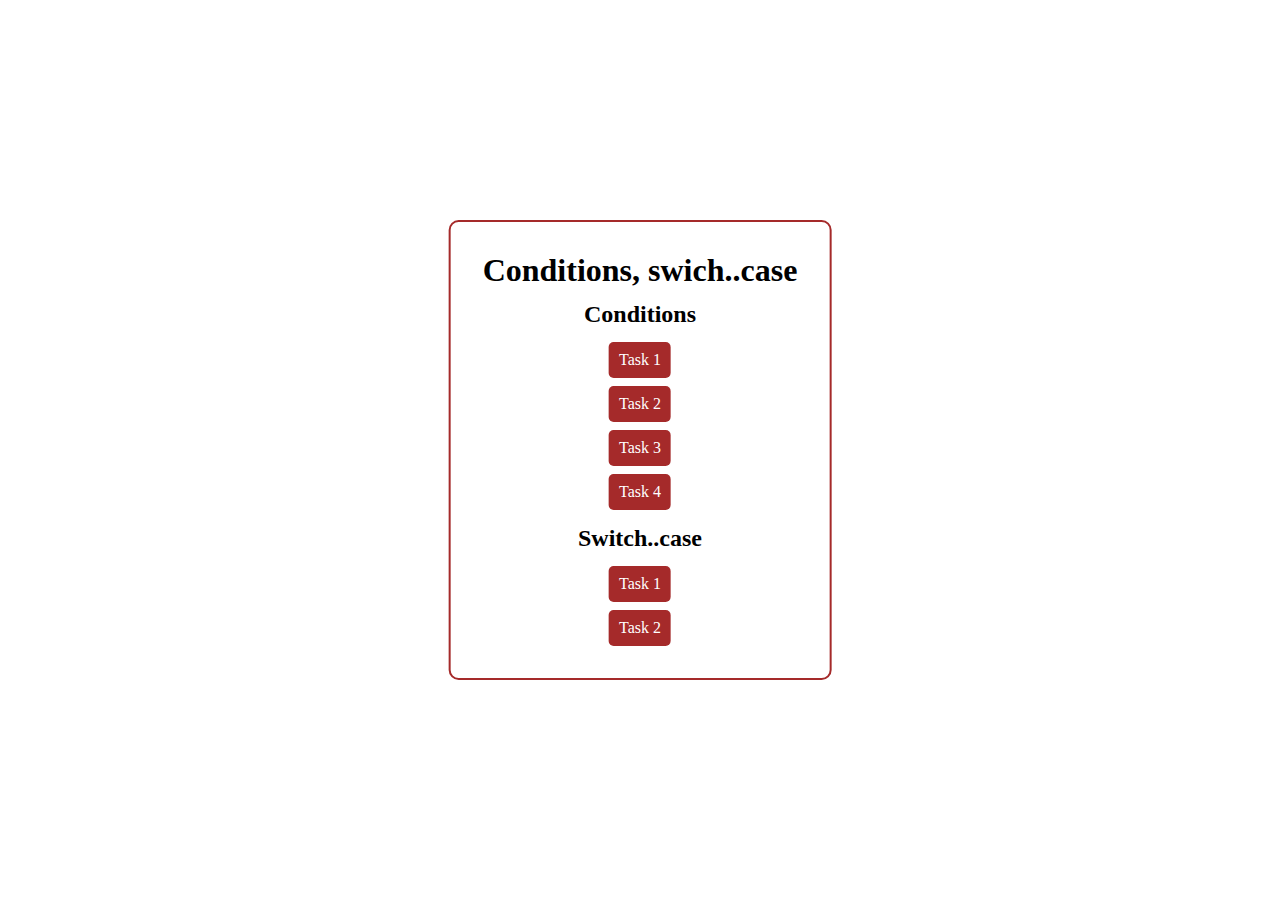
<file: index.html>
<!DOCTYPE html>
<html lang="en">
  <head>
    <meta charset="UTF-8" />
    <meta name="viewport" content="width=device-width, initial-scale=1.0" />
    <link rel="stylesheet" href="./assets/css/reset.css">
    <link rel="stylesheet" href="./assets/css/styles.css">
    <title>Home</title>
  </head>
  <body>
    <div class="tasks">
      <h1 class="title">Conditions, swich..case</h1>
      <section>
        <h2 class="sub-title">Conditions</h2>
        <ul class="task-list">
          <li class="task-item">
            <a class="task-link" href="./task1-1.html">Task 1</a>
          </li>
          <li class="task-item">
            <a class="task-link" href="./task1-2.html">Task 2</a>
          </li>
          <li class="task-item">
            <a class="task-link" href="./task1-3.html">Task 3</a>
          </li>
          <li class="task-item">
            <a class="task-link" href="./task1-4.html">Task 4</a>
          </li>
        </ul>
      </section>
      <section>
        <h2 class="sub-title">Switch..case</h2>
        <ul class="task-list">
          <li class="task-item">
            <a class="task-link" href="./task2-1.html">Task 1</a>
          </li>
          <li class="task-item">
            <a class="task-link" href="./task2-2.html">Task 2</a>
          </li>
        </ul>
      </section>
    </div>
  </body>
</html>
</file>
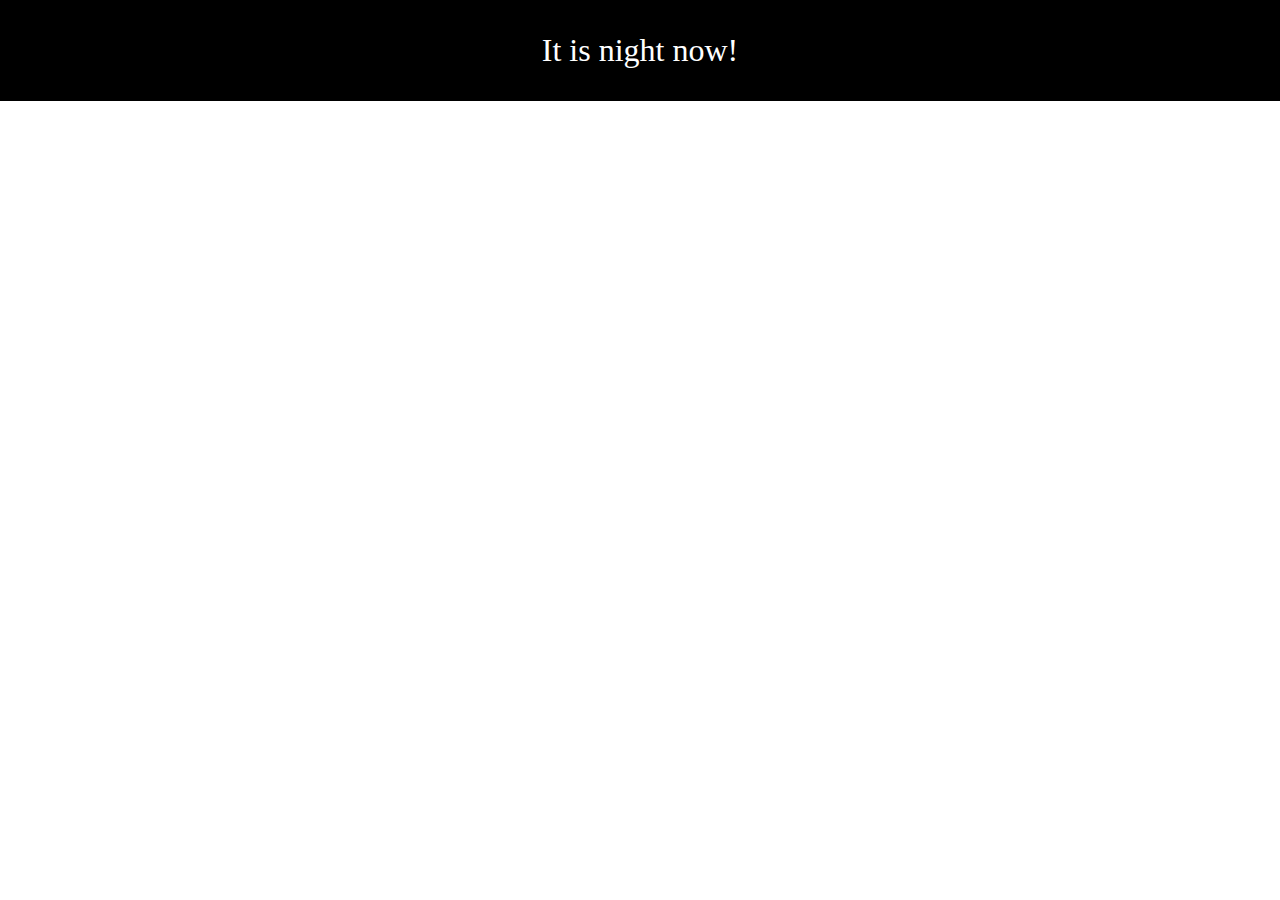
<file: task1-1.html>
<!DOCTYPE html>
<html lang="en">
  <head>
    <meta charset="UTF-8" />
    <meta name="viewport" content="width=device-width, initial-scale=1.0" />
    <link rel="stylesheet" href="./assets/css/task1-1.css" />
    <title>Task 1.1</title>
    <script src="./assets/js/task1-1.js"></script>
  </head>
  <body></body>
</html>
</file>
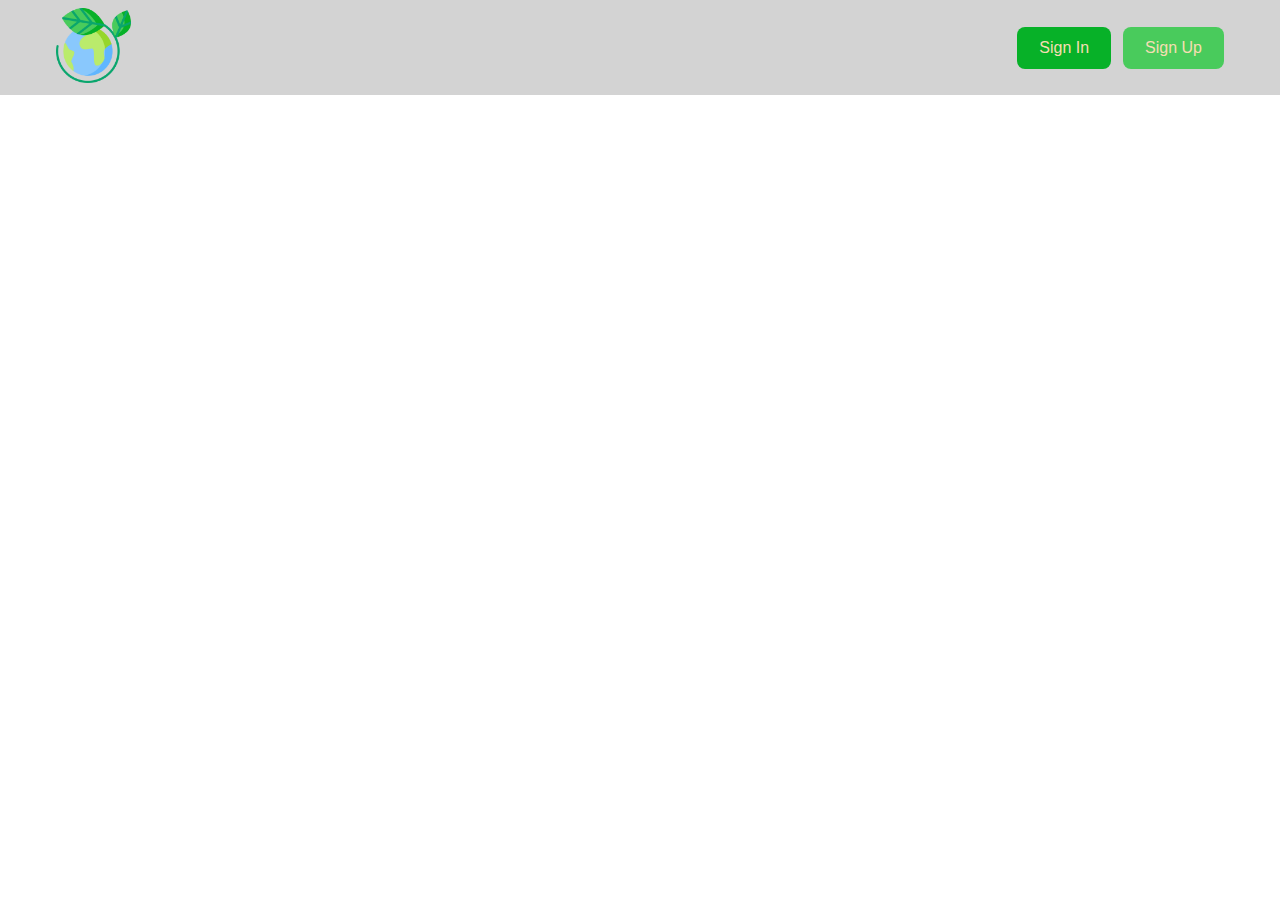
<file: task1-4.html>
<!DOCTYPE html>
<html lang="en">
  <head>
    <meta charset="UTF-8" />
    <meta name="viewport" content="width=device-width, initial-scale=1.0" />
    <link rel="stylesheet" href="./assets/css/task1-4.css" />
    <title>Task 1.4</title>
    <script src="./assets/js/task1-4.js"></script>
  </head>
  <body></body>
</html>
</file>
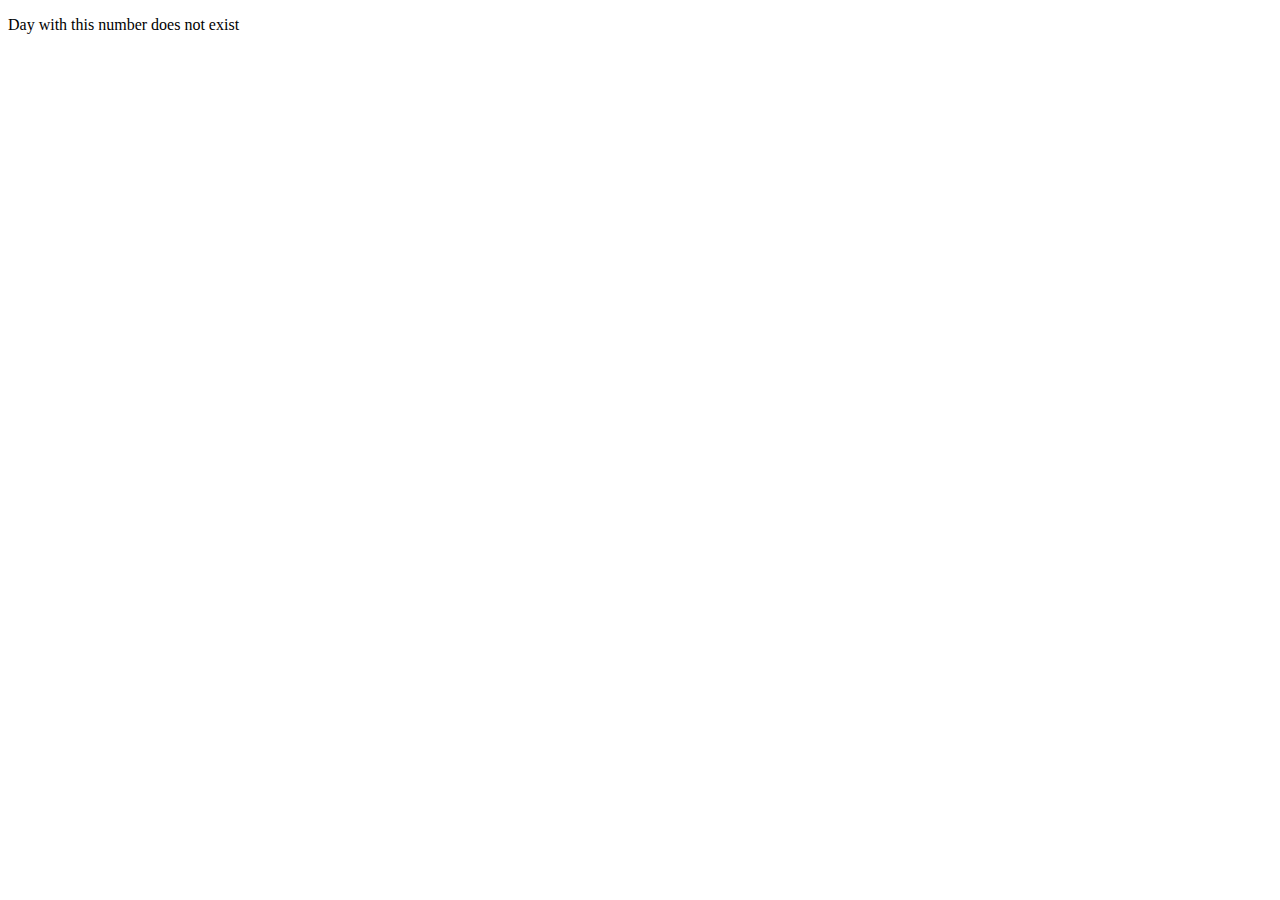
<file: task2-1.html>
<!DOCTYPE html>
<html lang="en">
  <head>
    <meta charset="UTF-8" />
    <meta name="viewport" content="width=device-width, initial-scale=1.0" />
    <title>Task 2.1</title>
    <script src="./assets/js/task2-1.js"></script>
  </head>
  <body></body>
</html>
</file>
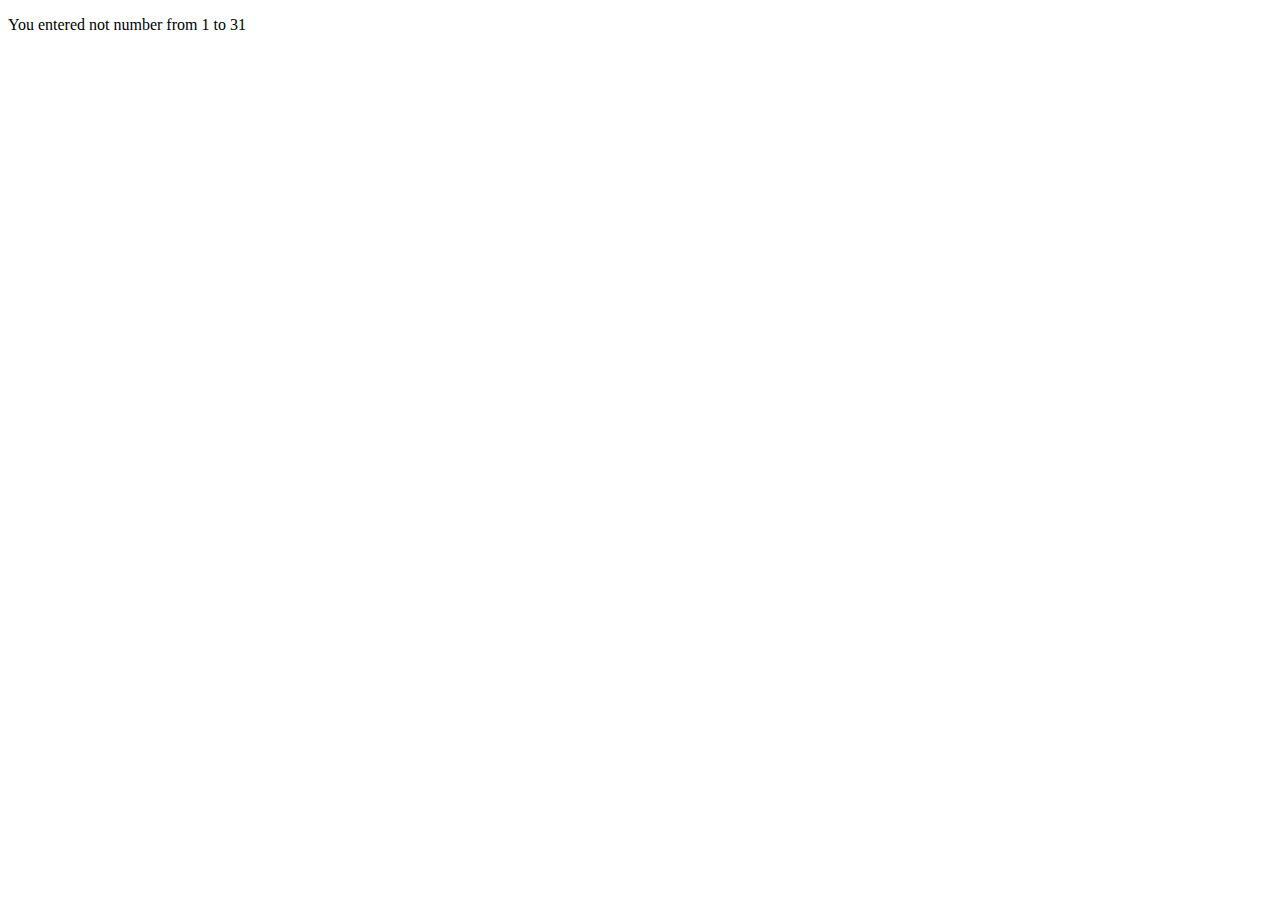
<file: task2-2.html>
<!DOCTYPE html>
<html lang="en">
  <head>
    <meta charset="UTF-8" />
    <meta name="viewport" content="width=device-width, initial-scale=1.0" />
    <title>Task 2.2</title>
    <script src="./assets/js/task2-2.js"></script>
  </head>
  <body></body>
</html>
</file>
<file: assets/css/styles.css>
.tasks{
    margin: 0 auto;
    text-align: center;
    position: absolute;
    top: 50%;
    left: 50%;
    transform: translate(-50%, -50%);
    border-radius: 10px;
    border: 2px solid brown;
    padding: 32px;
}
.title{
    font-size: 32px;
    font-weight: bold;
    margin-bottom: 16px;
}
.sub-title{
    font-size: 24px;
    font-weight: bold;
    margin-bottom: 16px;
    margin-top: 16px;
}
.task-list{
    list-style: none;
    padding: 0;
    display: flex;
    flex-direction: column;
    gap: 8px;
}
.task-link{
    display: inline-block;
    padding: 10px;
    background-color: brown;
    color: white;
    border-radius: 5px;
}
</file>
<file: assets/css/task1-1.css>
body {
    margin: 0;
}
.text {
    text-align: center;
    font-size: 32px;
    padding: 32px;
    margin: 0;
}
.light {
    background-color: white;
    color: black;
}
.dark {
    background-color: black;
    color: white;
}
</file>
<file: assets/css/task1-4.css>
*{
    box-sizing: border-box;
}
body {
    margin: 0;
}
.header{
    background-color: lightgray;
}
.container{
    max-width: 1200px;
    padding: 8px 16px;
    margin: 0 auto;
    display: flex;
    justify-content: space-between;
    align-items: center;
}
.logo{
}
.logo-image{
    width: 75px;
}
.header-right{
    display: flex;
    gap: 12px;
    align-items: center;
}
.btn{
    padding: 12px 22px;
    border-radius: 8px;
    border: none;
    font-size: 16px;
    color: wheat;
}
.signin-btn{
    background-color: #07b128;
}
.signup-btn{
    background-color: #49cb5c;
}
.user-img{
    width: 50px;
    border-radius: 50%;
    padding: 2px;
}
.is-male{
    border: 2px solid blue;
}
.is-female{
    border: 2px solid red;
}
.is-unknown{
    border: 2px solid grey;
}
.user-name{
    font-size: 16px;
    color: #07b128;
}
</file>
